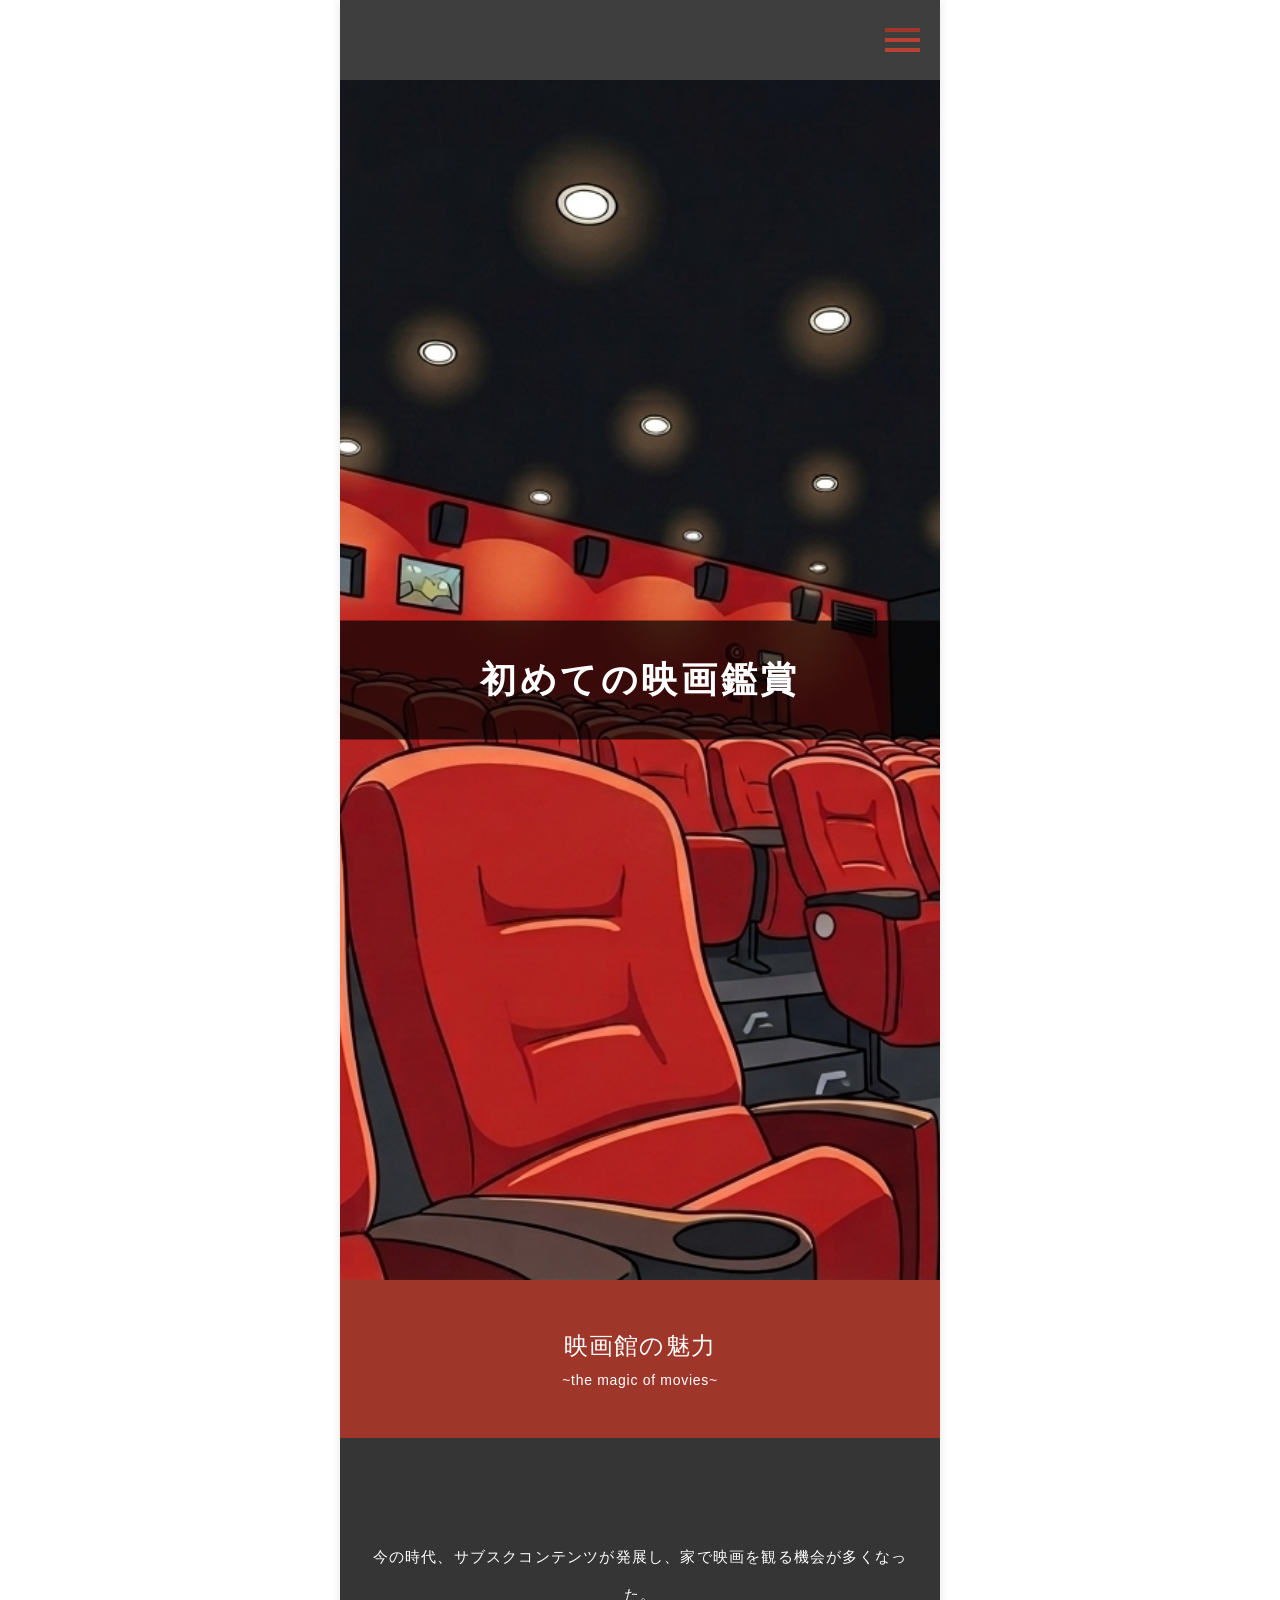
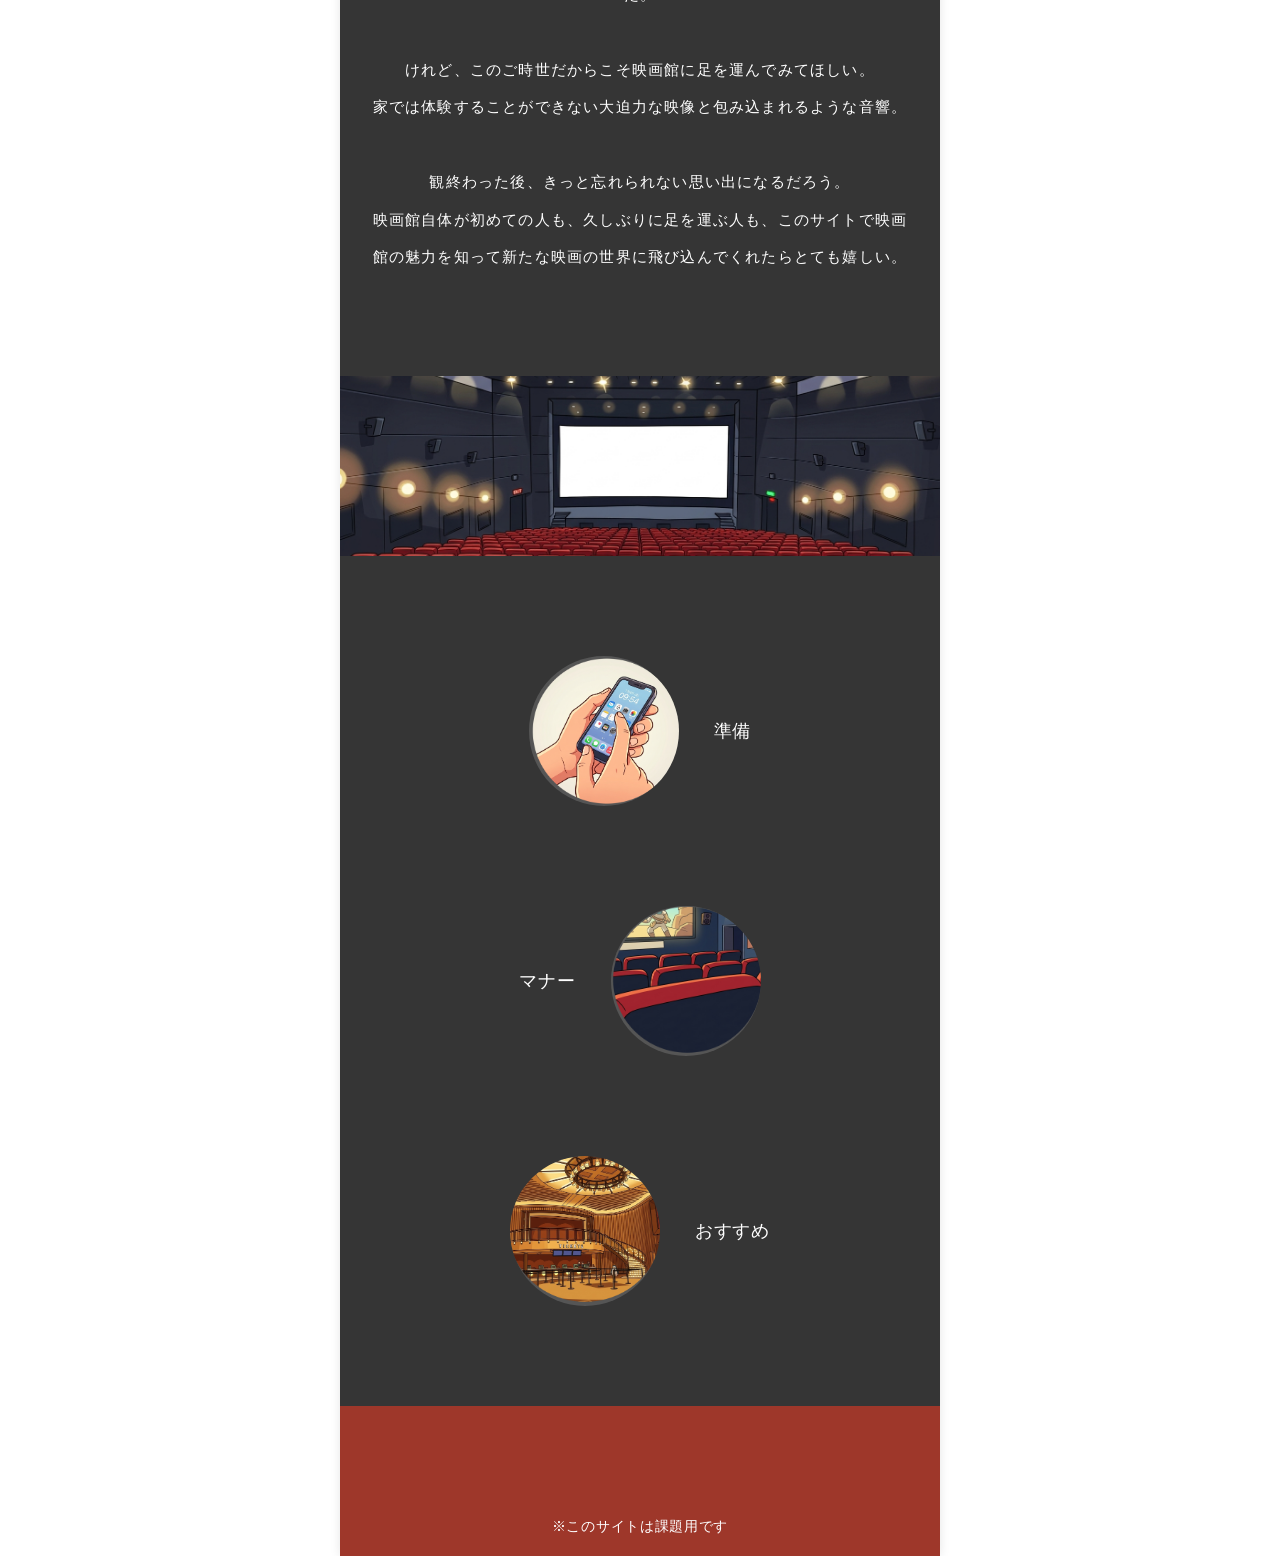
<file: index.html>
<!doctype html>
<html lang="ja">
  <head>
    <meta charset="UTF-8" />
    <meta name="viewport" content="width=device-width, initial-scale=1.0" />
    <title>初めての映画鑑賞</title>

    <link rel="stylesheet" href="style.css" />
  </head>
  <body>
    <!-- 変更後 -->
    <header>
      <a href="#" id="menu-open">menu</a>
    </header>

    <div class="main">
      <h1>初めての映画鑑賞</h1>
    </div>

    <div class="detal">
      <h2>
        映画館の魅力
        <span>~the magic of movies~</span>
      </h2>
      <p>
        今の時代、サブスクコンテンツが発展し、家で映画を観る機会が多くなった。
        <br />
        <br />
        けれど、このご時世だからこそ映画館に足を運んでみてほしい。
        <br />
        家では体験することができない大迫力な映像と包み込まれるような音響。
        <br />
        <br />
        観終わった後、きっと忘れられない思い出になるだろう。
        <br />
        映画館自体が初めての人も、久しぶりに足を運ぶ人も、このサイトで映画館の魅力を知って新たな映画の世界に飛び込んでくれたらとても嬉しい。
      </p>
    </div>

    <div class="menu">
      <ul>
        <li><a href="preparetion.html">準備</a></li>
        <li><a href="manner.html">マナー</a></li>
        <li><a href="recommend.html">おすすめ</a></li>
      </ul>
    </div>

    <!-- 変更後 -->
    <footer>
      <p>※このサイトは課題用です</p>
    </footer>

    <!-- ▼ ここから追加 ▼ -->
    <!-- ポップアップメニュー画面 -->
    <div class="overlay-menu" id="overlay-menu">
      <!-- 左上の閉じるボタン（赤丸に白の×） -->
      <button class="menu-close" id="menu-close"></button>

      <!-- メニューのボタンリンク -->
      <nav class="overlay-nav">
        <ul>
          <li><a href="preparetion.html">準備</a></li>
          <li><a href="manner.html">マナー</a></li>
          <li><a href="recommend.html">おすすめ</a></li>
        </ul>
      </nav>
    </div>

    <!-- メニューを開閉するためのJavaScript -->
    <script>
      const menuOpen = document.getElementById("menu-open");
      const menuClose = document.getElementById("menu-close");
      const overlayMenu = document.getElementById("overlay-menu");

      // menuバー（三本線）をクリックしたとき、メニューを開く
      menuOpen.addEventListener("click", function (e) {
        e.preventDefault(); // #によるページ最上部へのスクロールを防止
        overlayMenu.classList.add("is-active");
      });

      // 「×」ボタンをクリックしたとき、メニューを閉じる
      menuClose.addEventListener("click", function () {
        overlayMenu.classList.remove("is-active");
      });
    </script>
    <!-- ▲ ここまで追加 ▲ -->
  </body>
</html>
</file>
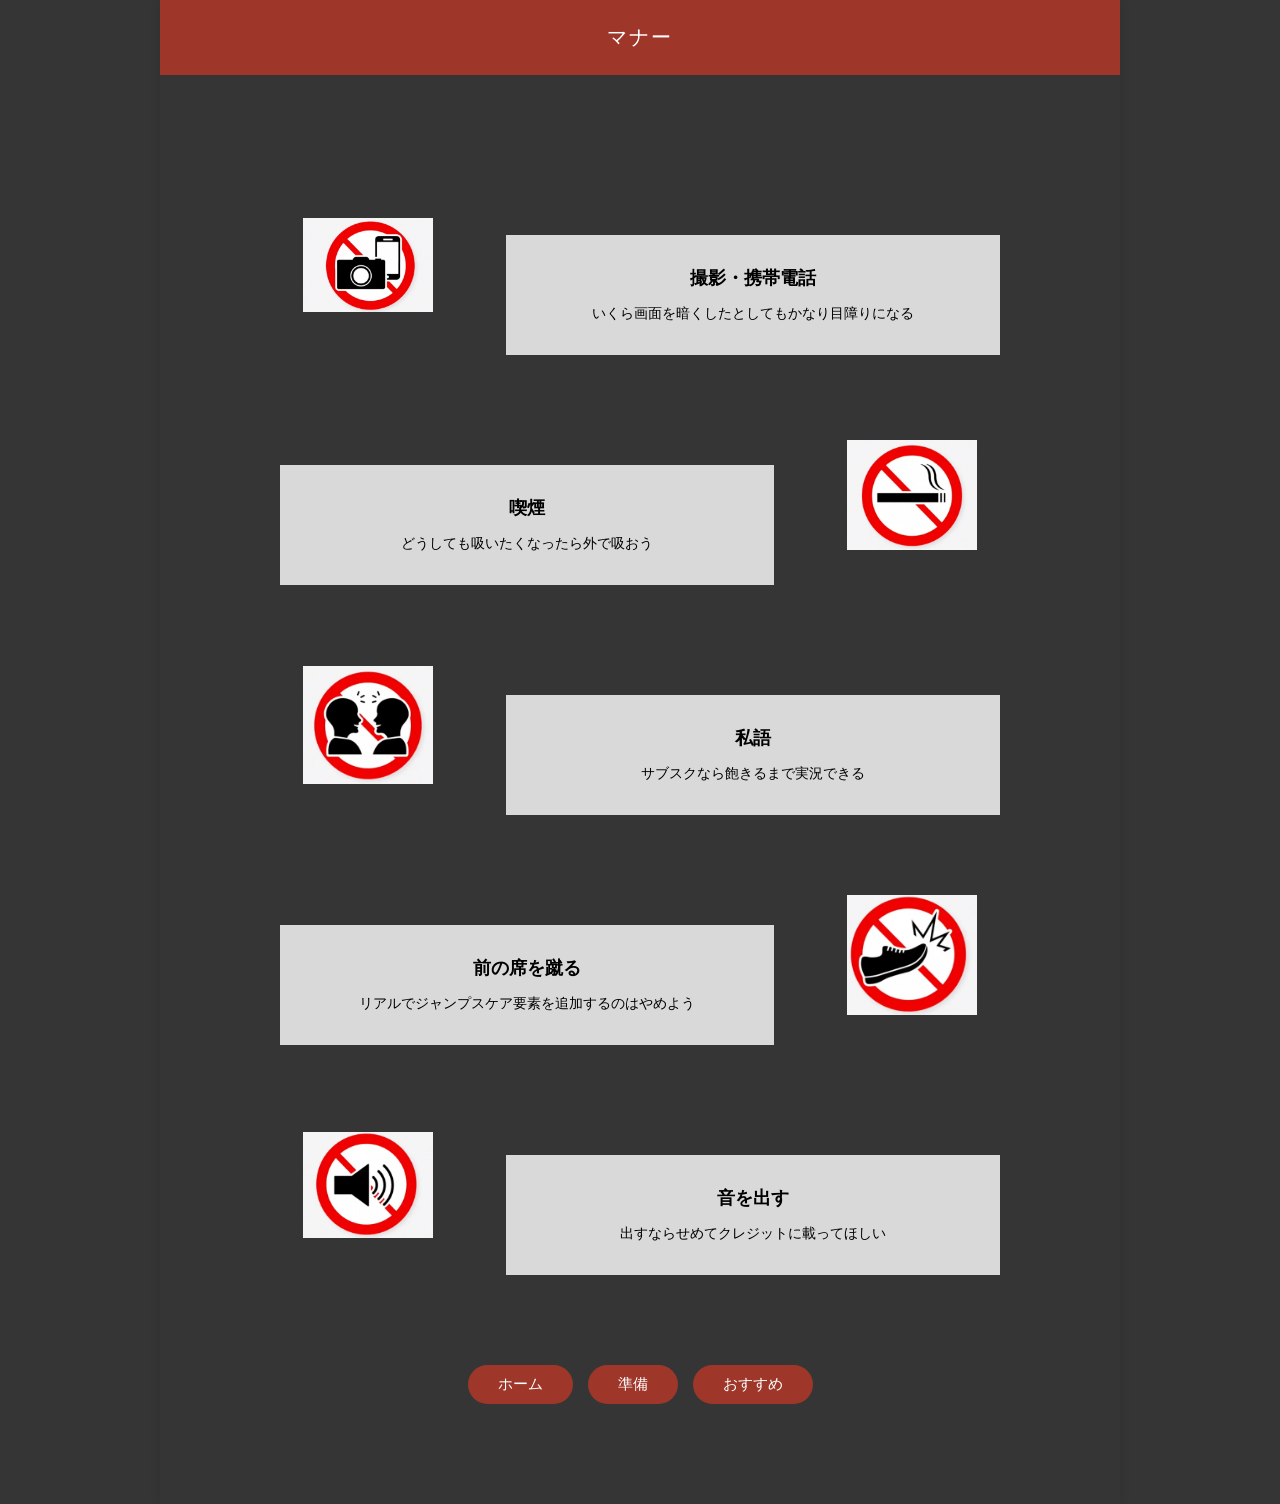
<file: manner.html>
<!doctype html>
<html lang="ja">
  <head>
    <meta charset="UTF-8" />
    <meta name="viewport" content="width=device-width, initial-scale=1.0" />
    <title>マナー - 初めての映画鑑賞</title>
    <link rel="stylesheet" href="manner.css" />
  </head>
  <body>
    <div class="page-title">
      <h1>マナー</h1>
    </div>

    <div class="content-container">
      <div class="manner-item">
        <div class="icon-box">
          <img src="photo.png" alt="撮影・携帯電話禁止" />
        </div>
        <div class="text-box">
          <h3>撮影・携帯電話</h3>
          <p>いくら画面を暗くしたとしてもかなり目障りになる</p>
        </div>
      </div>

      <div class="manner-item">
        <div class="icon-box">
          <img src="smork.png" alt="禁煙" />
        </div>
        <div class="text-box">
          <h3>喫煙</h3>
          <p>どうしても吸いたくなったら外で吸おう</p>
        </div>
      </div>

      <div class="manner-item">
        <div class="icon-box">
          <img src="talk.png" alt="私語禁止" />
        </div>
        <div class="text-box">
          <h3>私語</h3>
          <p>サブスクなら飽きるまで実況できる</p>
        </div>
      </div>

      <div class="manner-item">
        <div class="icon-box">
          <img src="kick.png" alt="前の席を蹴る禁止" />
        </div>
        <div class="text-box">
          <h3>前の席を蹴る</h3>
          <p>リアルでジャンプスケア要素を追加するのはやめよう</p>
        </div>
      </div>

      <div class="manner-item">
        <div class="icon-box">
          <img src="sound.png" alt="音出し禁止" />
        </div>
        <div class="text-box">
          <h3>音を出す</h3>
          <p>出すならせめてクレジットに載ってほしい</p>
        </div>
      </div>

      <div class="bottom-nav">
        <a href="index.html" class="nav-btn">ホーム</a>
        <a href="preparetion.html" class="nav-btn">準備</a>
        <a href="recommend.html" class="nav-btn">おすすめ</a>
      </div>
    </div>
  </body>
</html>
</file>
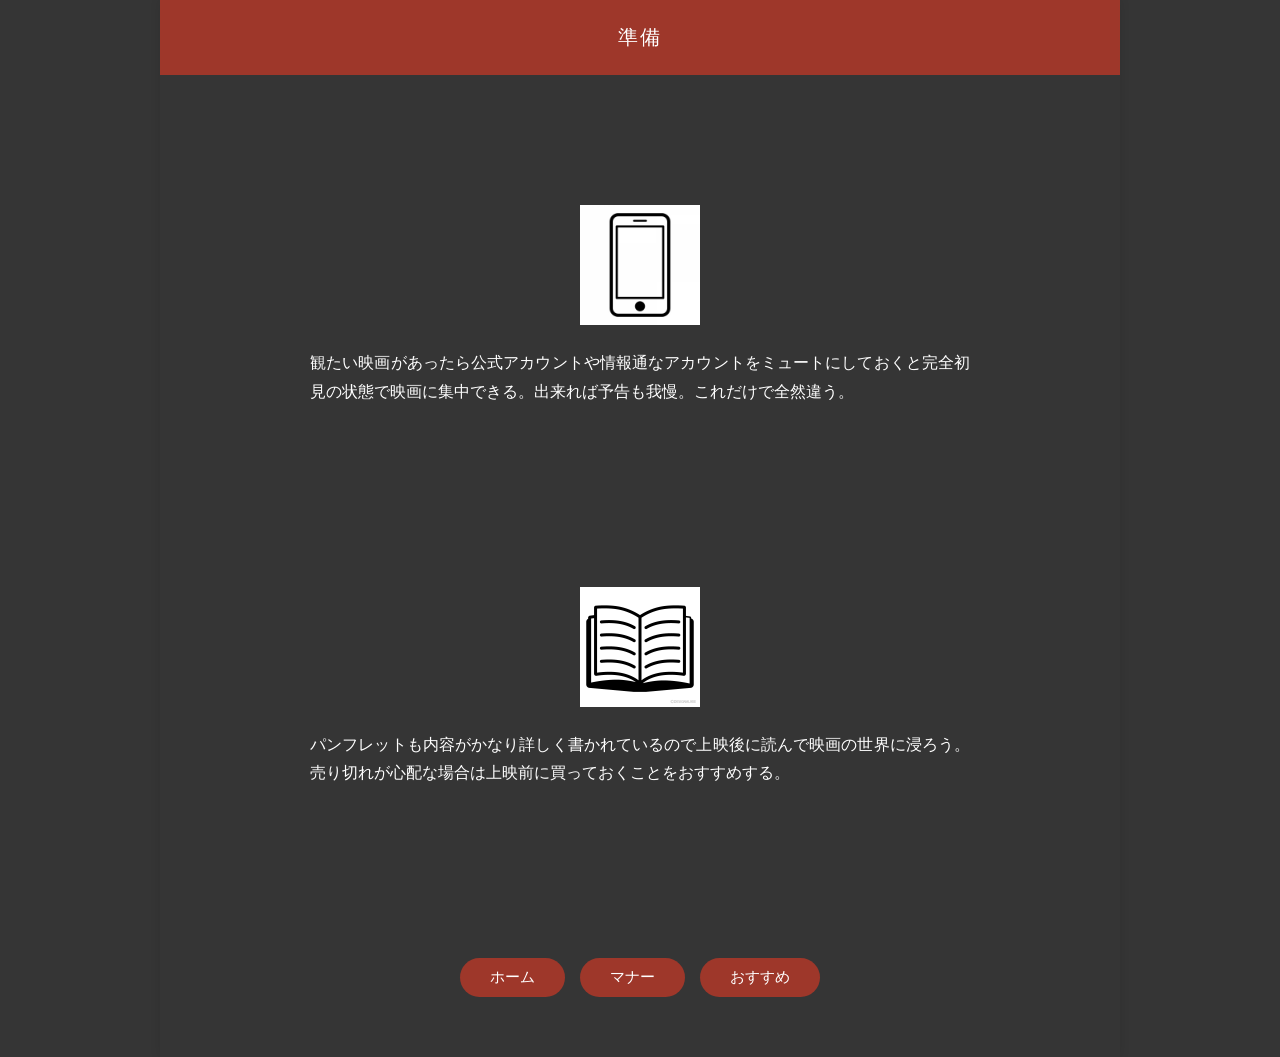
<file: preparetion.html>
<!doctype html>
<html lang="ja">
  <head>
    <meta charset="UTF-8" />
    <meta name="viewport" content="width=device-width, initial-scale=1.0" />
    <title>準備 - 初めての映画鑑賞</title>
    <link rel="stylesheet" href="preparetion.css" />
  </head>
  <body>
    <div class="page-title">
      <h1>準備</h1>
    </div>

    <div class="content-container">
      <div class="section">
        <div class="icon-box">
          <img src="phone.jpeg" alt="スマホ" />
        </div>
        <p>
          観たい映画があったら公式アカウントや情報通なアカウントをミュートにしておくと完全初見の状態で映画に集中できる。出来れば予告も我慢。これだけで全然違う。
        </p>
      </div>

      <div class="section">
        <div class="icon-box">
          <img src="book.png" alt="パンフレット" />
        </div>
        <p>
          パンフレットも内容がかなり詳しく書かれているので上映後に読んで映画の世界に浸ろう。売り切れが心配な場合は上映前に買っておくことをおすすめする。
        </p>
      </div>

      <div class="bottom-nav">
        <a href="index.html" class="nav-btn">ホーム</a>
        <a href="manner.html" class="nav-btn">マナー</a>
        <a href="recommend.html" class="nav-btn">おすすめ</a>
      </div>
    </div>
  </body>
</html>
</file>
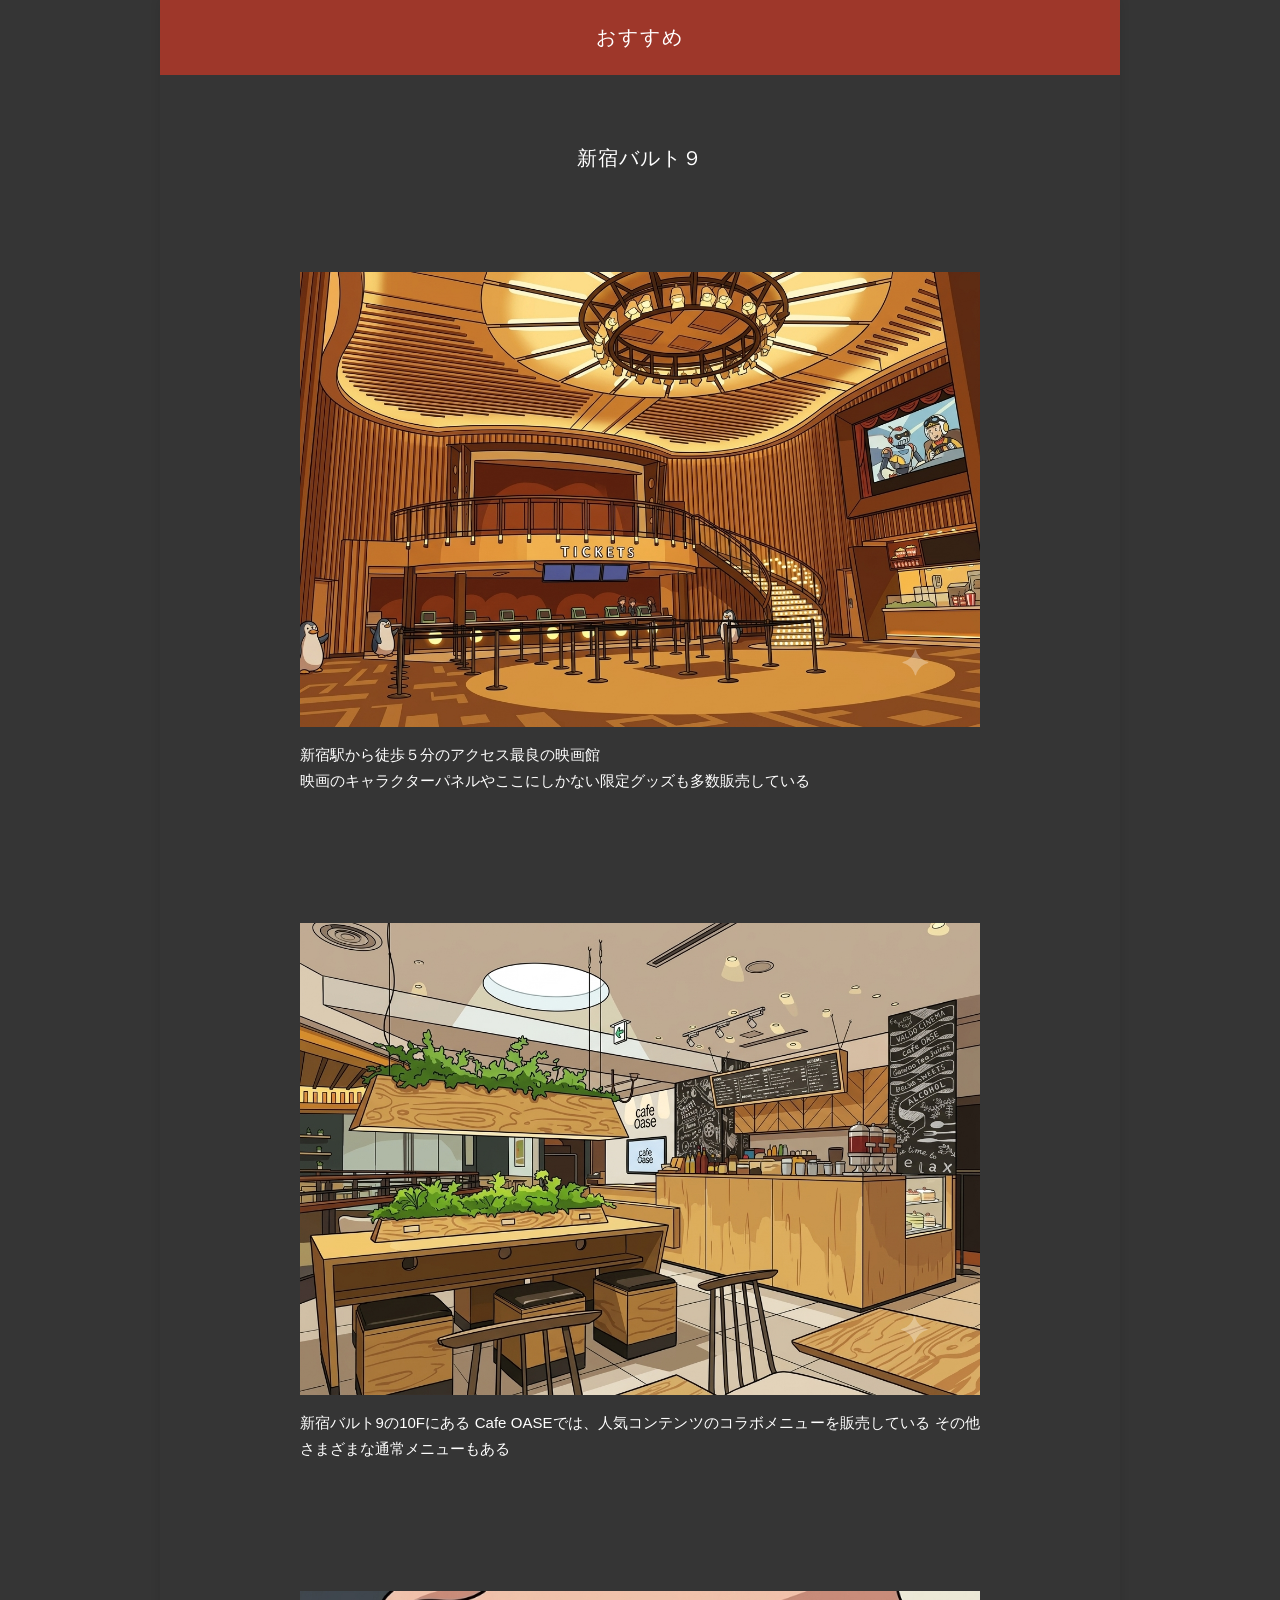
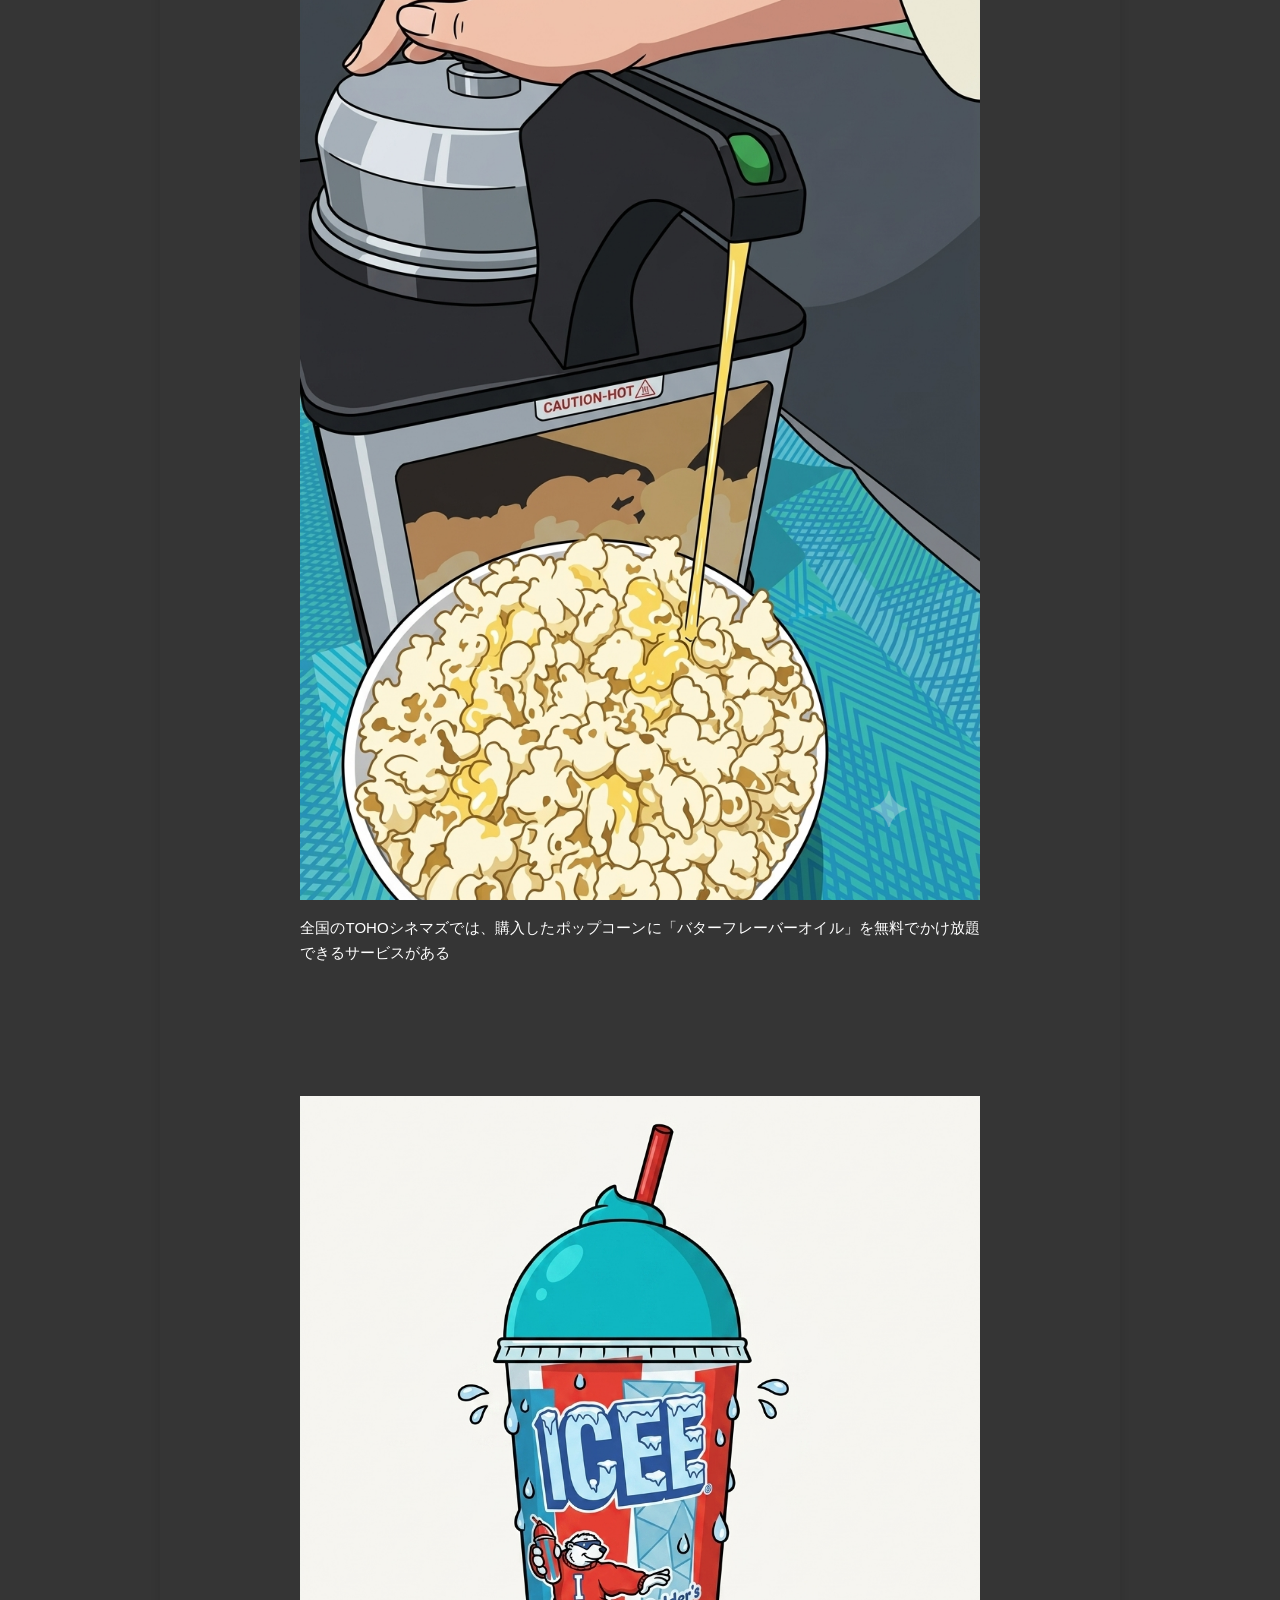
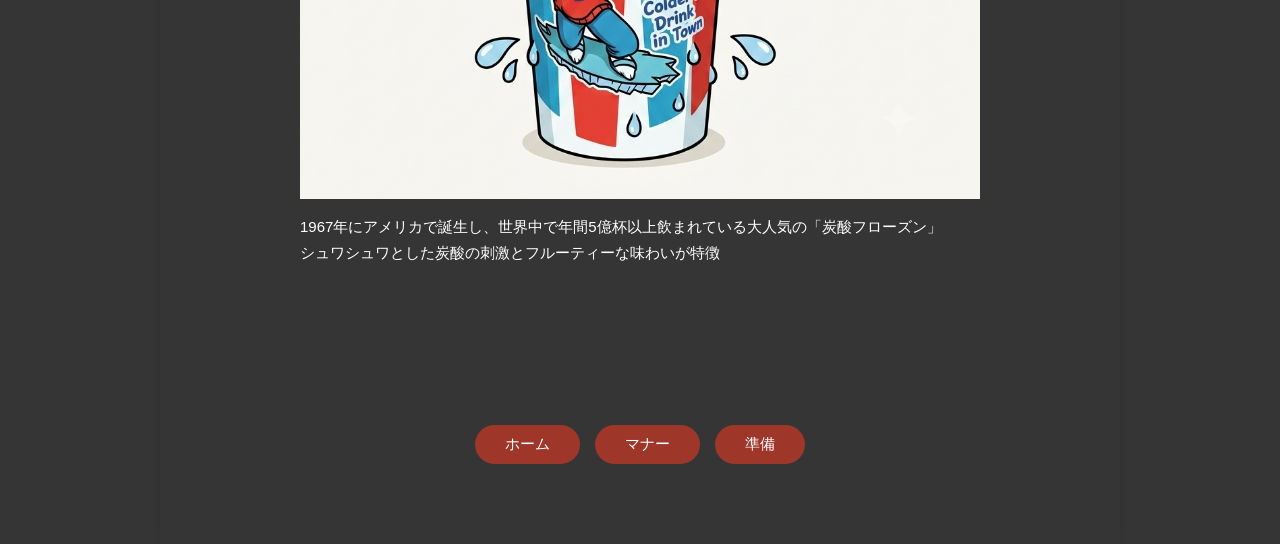
<file: recommend.html>
<!doctype html>
<html lang="ja">
  <head>
    <meta charset="UTF-8" />
    <meta name="viewport" content="width=device-width, initial-scale=1.0" />
    <title>おすすめ - 初めての映画鑑賞</title>
    <link rel="stylesheet" href="recommend.css" />
  </head>
  <body>
    <div class="page-title">
      <h1>おすすめ</h1>
    </div>

    <div class="content-container">
      <h2 class="spot-title">新宿バルト９</h2>

      <div class="recommend-item">
        <div class="image-box">
          <img src="baruto.png" alt="新宿バルト9 ロビー" />
        </div>
        <p class="description">
          新宿駅から徒歩５分のアクセス最良の映画館
          <br />
          映画のキャラクターパネルやここにしかない限定グッズも多数販売している
        </p>
      </div>

      <div class="recommend-item">
        <div class="image-box">
          <img src="cafe.png" alt="Cafe OASE" />
        </div>
        <p class="description">
          新宿バルト9の10Fにある Cafe OASEでは、人気コンテンツのコラボメニューを販売している
          その他さまざまな通常メニューもある
        </p>
      </div>

      <div class="recommend-item">
        <div class="image-box">
          <img src="oil.png" alt="バターフレーバーオイル" />
        </div>
        <p class="description">
          全国のTOHOシネマズでは、購入したポップコーンに「バターフレーバーオイル」を無料でかけ放題できるサービスがある
        </p>
      </div>

      <div class="recommend-item">
        <div class="image-box">
          <img src="icee.png" alt="ICEE" />
        </div>
        <p class="description">
          1967年にアメリカで誕生し、世界中で年間5億杯以上飲まれている大人気の「炭酸フローズン」
          <br />
          シュワシュワとした炭酸の刺激とフルーティーな味わいが特徴
        </p>
      </div>

      <div class="bottom-nav">
        <a href="index.html" class="nav-btn">ホーム</a>
        <a href="manner.html" class="nav-btn">マナー</a>
        <a href="preparetion.html" class="nav-btn">準備</a>
      </div>
    </div>
  </body>
</html>
</file>
<file: style.css>
* {
  box-sizing: border-box;
}

body {
  margin: 0;
  padding: 0;
  font-family: "Helvetica Neue", Arial, "Hiragino Kaku Gothic ProN", "Hiragino Sans", Meiryo, sans-serif;
  background-color: #f5f5f5;
  color: #333;

  max-width: 600px;
  margin: 0 auto;
  background-color: #fff;
  box-shadow: 0 0 10px rgba(0, 0, 0, 0.1);
  transition: max-width 0.3s ease;
}

/* ==========================================
   ヘッダー（ハンバーガーメニュー）
   ========================================== */
header {
  background-color: #3e3e3e;
  height: 80px;
  display: flex;
  align-items: center;
  justify-content: flex-end;
  padding-right: 20px;
}

header li {
  list-style: none;
}

header a {
  display: block;
  width: 35px;
  height: 24px;
  text-indent: -9999px;
  position: relative;
  overflow: hidden;
}

header a::before {
  content: "";
  position: absolute;
  top: 0;
  left: 0;
  width: 100%;
  height: 4px;
  background-color: #9e372a;
  box-shadow:
    0 10px 0#b84335,
    0 20px 0 #b84335;
}

/* ==========================================
   メインエリア（タイトル & グレーボックス）
   ========================================== */

.main {
  /* ▼ 背景画像の設定を追加 */
  background-image: url("main01.png");
  background-size: cover; /* 横縦比を維持したままエリア全体を覆う */
  background-position: center; /* 画像の中心を基準に配置 */
  background-repeat: no-repeat; /* 画像の繰り返しを禁止 */

  /* 既存のスタイル */
  background-color: #fff; /* 画像が読み込めないときのフォールバック */
  position: relative;
  padding-top: 400px;
  padding-bottom: 800px;
  text-align: center;
}
.main h1 {
  font-size: 36px;
  font-weight: bold;
  color: #fff;
  letter-spacing: 0.1em;

  /* ▼ ここから追加・変更 ▼ */
  background-color: rgba(0, 0, 0, 0.7); /* 不透明度70%の暗い帯（黒の透過） */
  padding: 35px 0; /* 帯の上下のゆとり（お好みで調整） */
  margin: 0;

  /* 背景画像に対して上下中央に帯を配置する設定 */
  position: absolute;
  top: 50%;
  left: 0;
  width: 100%;
  transform: translateY(-50%);
  /* ▲ ここまで追加・変更 ▲ */
}

/* ==========================================
   詳細エリア（映画館の魅力）
   ========================================== */
/* ==========================================
   詳細エリア（映画館の魅力）
   ========================================== */
.detal {
  background-color: #353535;
}

.detal h2 {
  background-color: #9e372a;
  color: #fff;
  margin: 0;
  padding: 50px 0;
  text-align: center;
  font-size: 24px;
  font-weight: normal;
  letter-spacing: 0.05em;
}

/* ▼ ここから追加 ▼ */
.detal h2 span {
  display: block; /* 改行して「映画館の魅力」の下に配置する */
  font-size: 14px; /* サブタイトル用の小さめなサイズ */
  margin-top: 10px; /* 上の日本語とのすき間 */
  letter-spacing: 0.05em; /* 文字の横幅の間隔 */
}

.detal p {
  color: #fff;
  font-size: 15px;
  line-height: 2.5; /* ★ 1.8 から 2.5 に変更（行間を広げる） */
  letter-spacing: 0.08em; /* ★ 追加：文字と文字の間隔を少し広げて上品に */
  margin: 50px auto;
  padding: 50px 25px;
  text-align: center;
}

.detal::after {
  content: "";
  display: block;
  width: 100%;
  height: 180px;
  background-image: url("main02.png");
  background-size: cover;
  background-position: center;
}

/* ==========================================
   メニューエリア（準備・マナー・おすすめ）
   ========================================== */
.menu {
  background-color: #353535;
  padding: 100px 50px 100px;
}

.menu ul {
  list-style: none;
  padding: 0;
  margin: 0;
}

.menu li {
  margin-bottom: 100px;
  display: flex;
  justify-content: center;
}

.menu li:last-child {
  margin-bottom: 0;
}

.menu li a {
  display: flex;
  align-items: center;
  gap: 35px;
  color: #fff;
  text-decoration: none;
  font-size: 18px;
  letter-spacing: 0.05em;
}

.menu li a::before {
  content: "";
  width: 150px;
  height: 150px;
  border-radius: 50%;
  background-size: cover;
  background-position: center;
  background-color: #555;
  flex-shrink: 0;
  /* ▼ 既存のコード ▼ */
  transition: opacity 0.3s ease; /* ホバー時のスムーズな変化のため */
  /* ▲ 既存のコード ▲ */
}

/* 1. 準備 */
.menu li:nth-child(1) a::before {
  background-image: url("manner.png");
}

/* 2. マナー */
.menu li:nth-child(2) a {
  flex-direction: row-reverse;
}
.menu li:nth-child(2) a::before {
  background-image: url("manner02.png");
}

/* 3. おすすめ */
.menu li:nth-child(3) a::before {
  background-image: url("baruto02.png");
}

/* ▼ 既存のコード ▼ */
/* ホバー時の不透明度変更 */
.menu li a:hover::before {
  opacity: 0.5; /* 不透明度を50%に変更 */
}
/* ▲ 既存のコード ▲ */

/* ==========================================
   フッター
   ========================================== */
footer {
  background-color: #9e372a;
  height: 150px;

  display: flex;
  justify-content: center; /* 横方向の真ん中に配置 */
  align-items: flex-end; /* 縦方向の下側に配置 */
  padding-bottom: 20px; /* 画面のギリギリにならないよう、下からの余白を取る */
}

footer p {
  color: #fff; /* 文字色を白に */
  margin: 0;
  font-size: 14px; /* 注意書きなので少し小さめのサイズに */
  letter-spacing: 0.05em; /* 読みやすいように文字間隔を少し空ける */
}

/* ==========================================
   PCサイズ（画面幅768px以上）の設定
   ========================================== */
@media (min-width: 1401px) {
  body {
    max-width: 2560px;
  }

  .main {
    /* ▼ ここを変更 ▼ */
    padding-top: 0; /* スマホ用の余白をリセット */
    padding-bottom: 0; /* スマホ用の余白をリセット */
    height: 1300px; /* ★ここでお好みの縦幅に調整してください（数値を大きくすると広がります） */

    /* ※もし画面の高さに合わせて可変させたい場合は、
       height: 85vh; （画面の高さの85%）のように指定するのも今っぽくておすすめです */
  }
  .main::before {
    height: 160px;
    width: 40%;
  }
  .main::after {
    top: 100px;
    height: 180px;
    width: 40%;
  }

  .detal p {
    font-size: 15px;
    padding: 100px 15%;
  }
  .detal::after {
    height: 350px;
  }

  .menu ul {
    display: flex;
    justify-content: space-around;
    gap: 15px;
  }

  .menu li {
    margin-bottom: 0;
  }

  .menu li a {
    flex-direction: column !important;
    gap: 15px;
    font-size: 18px;
  }
}
/* ==========================================
   ポップアップメニュー（追加分）
   ========================================== */
.overlay-menu {
  position: fixed;
  top: 0;
  left: 50%;
  transform: translateX(-50%);
  width: 100%;
  max-width: 1400px; /* bodyの初期max-widthに合わせる */
  height: 100%;
  background-color: #555; /* 画像のような白い背景 */
  z-index: 1000;
  display: flex;
  flex-direction: column;
  align-items: center;
  justify-content: center;

  /* 初期状態は非表示（透明） */
  opacity: 0;
  pointer-events: none;
  /* ▼ ここから追加・変更 ▼ */
  transition:
    opacity 0.3s ease,
    background-color 0.3s ease; /* 追加: background-colorの遷移も追加 */
}

/* メニュー全体へのホバー効果 (追加) */
.overlay-menu:hover {
  background-color: #555; /* ホバー時に背景色を少し暗くする */
}
/* ▲ ここまで追加・変更 ▲ */

/* メニュー表示用のクラス（JSで付け外しする） */
.overlay-menu.is-active {
  opacity: 1;
  pointer-events: auto;
}

/* 閉じるボタン（左上の赤丸に白の×） */
.menu-close {
  position: absolute;
  top: 40px;
  left: 40px;
  width: 60px;
  height: 60px;
  border-radius: 50%;
  background-color: #9e372a;
  color: #fff;
  border: none;
  font-size: 32px;
  cursor: pointer;
  display: flex;
  align-items: center;
  justify-content: center;
  line-height: 1;
  /* ▼ ここから追加・変更 ▼ */
  transition: background-color 0.3s ease; /* 追加: スムーズな遷移 */
}

/* 閉じるボタンのホバー効果 (追加) */
.menu-close:hover {
  background-color: #b84335; /* ホバー時の背景色 (overlay-navと同じ) */
}

/* ▼ ここから追加：CSSで綺麗な白い「×」を描画する ▼ */
.menu-close::before,
.menu-close::after {
  content: "";
  position: absolute;
  top: 50%;
  left: 50%;
  width: 30px; /* ×の線の長さ */
  height: 3px; /* ×の線の太さ */
  background-color: #fff; /* バツの色（白） */
  border-radius: 2px; /* 線の両端を少し丸くして柔らかい印象に */
}

/* 1本目を45度傾ける */
.menu-close::before {
  transform: translate(-50%, -50%) rotate(45deg);
}

/* 2本目を逆方向に45度傾ける */
.menu-close::after {
  transform: translate(-50%, -50%) rotate(-45deg);
}
/* ▲ ここまで追加 ▲ */

/* ▲ ここまで追加・変更 ▲ */

/* ナビゲーションの配置 */
.overlay-nav ul {
  list-style: none;
  padding: 0;
  margin: 0;
  display: flex;
  flex-direction: column;
  gap: 50px; /* ボタン同士の縦の隙間 */
  align-items: center;
}

/* 各ボタンのスタイル（赤背景・強めの角丸・白文字） */
.overlay-nav li a {
  display: flex;
  align-items: center;
  justify-content: center;
  width: 220px; /* ボタンの横幅 */
  height: 80px; /* ボタンの縦幅 */
  background-color: #9e372a;
  color: #fff;
  text-decoration: none;
  font-size: 26px;
  font-weight: bold;
  border-radius: 25px; /* 画像のようなしっかりとした角丸 */
  box-shadow: 0 4px 10px rgba(0, 0, 0, 0.05);
  transition: background-color 0.2s;
}

/* ボタンにマウスを乗せたときのふわっとした変化 */
.overlay-nav li a:hover {
  background-color: #b84335;
}

/* PCサイズ（画面幅768px以上）の時のメニュー幅調整 */
@media (min-width: 2000px) {
  .overlay-menu {
    max-width: 2560px; /* PC時のbodyの幅に合わせる */
  }
}
</file>
<file: manner.css>
/* ==========================================
   全体のリセット & 基本設定
   ========================================== */
* {
  box-sizing: border-box;
}

body {
  margin: 0;
  padding: 0;
  font-family: "Helvetica Neue", Arial, "Hiragino Kaku Gothic ProN", "Hiragino Sans", Meiryo, sans-serif;
  background-color: #f5f5f5;
  color: #fff;

  max-width: 450px;
  margin: 0 auto;
  background-color: #353535; /* 背景は濃いグレー */
  box-shadow: 0 0 10px rgba(0, 0, 0, 0.1);
  min-height: 100vh;
  display: flex;
  flex-direction: column;
}

/* ==========================================
   上部のタイトルバー
   ========================================== */
.page-title {
  background-color: #9e372a;
  text-align: center;
  padding: 24px 0;
}

.page-title h1 {
  margin: 0;
  font-size: 20px;
  font-weight: normal;
  letter-spacing: 0.1em;
}

/* ==========================================
   メインコンテンツエリア
   ========================================== */
.content-container {
  padding: 40px 20px;
  flex-grow: 1;
  display: flex;
  flex-direction: column;
  gap: 35px; /* 各マナー同士の隙間 */
}

/* マナー項目の外枠 */
.manner-item {
  display: flex;
  align-items: center;
  justify-content: space-between;
  gap: 15px;
}

/* 💡ここがポイント！偶数番目(2つ目、4つ目)の項目だけ、左右を自動で反転させます */
.manner-item:nth-child(even) {
  flex-direction: row-reverse;
}

/* イラストが入る丸枠 */
.icon-box {
  width: 35%;
  display: flex;
  justify-content: center;
  align-items: center;
}

.icon-box img {
  width: 100%;
  max-width: 100px;
  height: auto;
}

/* グレーのテキストボックス */
.text-box {
  background-color: #d9d9d9; /* デザイン案通りの薄いグレー */
  color: #000; /* 文字色は黒 */
  width: 60%;
  padding: 50px 12px;
  margin-top: 60px;
  text-align: center;
  min-height: 120px; /* ボックスの大きさをある程度揃える */
  display: flex;
  flex-direction: column;
  justify-content: center;
}

.text-box h3 {
  margin: 0 0 8px 0;
  font-size: 15px;
  font-weight: bold;
}

.text-box p {
  margin: 0;
  font-size: 12px;
  line-height: 1.6;
}

/* ==========================================
   下部のナビゲーションボタン
   ========================================== */
.bottom-nav {
  display: flex;
  justify-content: center;
  gap: 15px;
  margin-top: auto;
  padding-top: 40px;
}

.nav-btn {
  background-color: #9e372a;
  color: #fff;
  text-decoration: none;
  font-size: 13px;
  padding: 8px 20px;
  border-radius: 20px;
  transition: opacity 0.2s ease;
}

.nav-btn:hover {
  opacity: 0.8;
}

/* ==========================================
   PCサイズ（画面幅768px以上）の設定
   ========================================== */
@media (min-width: 768px) {
  body {
    max-width: 960px;
  }

  .content-container {
    padding: 100px 120px;
    gap: 50px;
  }

  .manner-item {
    gap: 50px;
  }

  .icon-box {
    width: 25%;
  }
  .icon-box img {
    max-width: 130px;
  }

  .text-box {
    width: 70%;
    padding: 25px 40px;
  }

  .text-box h3 {
    font-size: 18px;
    margin-bottom: 12px;
  }

  .text-box p {
    font-size: 14px;
  }

  .nav-btn {
    font-size: 15px;
    padding: 10px 30px;
  }
}
</file>
<file: preparetion.css>
/* ==========================================
   全体のリセット & 基本設定
   ========================================== */
* {
  box-sizing: border-box;
}

body {
  margin: 0;
  padding: 0;
  font-family: "Helvetica Neue", Arial, "Hiragino Kaku Gothic ProN", "Hiragino Sans", Meiryo, sans-serif;
  background-color: #f5f5f5; /* 画面外の背景 */
  color: #fff; /* 文字色はすべて白 */

  /* スマホサイズを基準に中央配置 */
  max-width: 450px;
  margin: 0 auto;
  background-color: #353535; /* サイト全体の背景（濃いグレー） */
  box-shadow: 0 0 10px rgba(0, 0, 0, 0.1);
  min-height: 100vh;
  display: flex;
  flex-direction: column;
}

/* ==========================================
   上部のタイトルバー
   ========================================== */
.page-title {
  background-color: #9e372a; /* トップページと合わせた赤錆色 */
  text-align: center;
  padding: 24px 0;
}

.page-title h1 {
  margin: 0;
  font-size: 20px;
  font-weight: normal;
  letter-spacing: 0.1em;
}

/* ==========================================
   メインコンテンツエリア
   ========================================== */
.content-container {
  padding: 60px 35px 40px;
  flex-grow: 1;
  display: flex;
  flex-direction: column;
}

.section {
  text-align: center;
  margin-bottom: 60px;
}

.icon-box {
  margin-top: 50px;
  margin-bottom: 20px;
}

.icon-box img {
  width: 120px; /* アイコンの大きさを調整 */
  height: auto;
  display: inline-block;
}

.section p {
  font-size: 14px;
  line-height: 1.8;
  margin-bottom: 70px;
  text-align: justify; /* 両端を綺麗に揃える */
}

/* ==========================================
   下部のナビゲーションボタン
   ========================================== */
.bottom-nav {
  display: flex;
  justify-content: center;
  gap: 15px;
  margin-top: auto; /* コンテンツが少なくても最下部に固定 */
  padding-top: 40px;
}

.nav-btn {
  background-color: #9e372a;
  color: #fff;
  text-decoration: none;
  font-size: 13px;
  padding: 8px 20px;
  border-radius: 20px; /* 丸みをつけてカプセル型に */
  transition: opacity 0.2s ease;
}

.nav-btn:hover {
  opacity: 0.8; /* マウスを乗せたときに少し透明にする効果 */
}

/* ==========================================
   PCサイズ（画面幅768px以上）の設定
   ========================================== */
@media (min-width: 768px) {
  body {
    max-width: 960px; /* トップページのPC幅と統一 */
  }

  .content-container {
    padding: 80px 150px 60px; /* PCでは左右の余白を広くして読みやすく */
  }

  .section p {
    font-size: 16px; /* PC用に文字サイズを少し大きく */
  }

  .nav-btn {
    font-size: 15px;
    padding: 10px 30px;
  }
}
</file>
<file: recommend.css>
/* ==========================================
   全体のリセット & 基本設定
   ========================================== */
* {
  box-sizing: border-box;
}

body {
  margin: 0;
  padding: 0;
  font-family: "Helvetica Neue", Arial, "Hiragino Kaku Gothic ProN", "Hiragino Sans", Meiryo, sans-serif;
  background-color: #f5f5f5;
  color: #fff; /* 文字色はすべて白 */

  max-width: 450px;
  margin: 0 auto;
  background-color: #353535; /* 背景は濃いグレー */
  box-shadow: 0 0 10px rgba(0, 0, 0, 0.1);
  min-height: 100vh;
  display: flex;
  flex-direction: column;
}

/* ==========================================
   上部のタイトルバー
   ========================================== */
.page-title {
  background-color: #9e372a;
  text-align: center;
  padding: 24px 0;
}

.page-title h1 {
  margin: 0;
  font-size: 20px;
  font-weight: normal;
  letter-spacing: 0.1em;
}

/* ==========================================
   メインコンテンツエリア
   ========================================== */
.content-container {
  padding: 30px 25px 40px;
  flex-grow: 1;
  display: flex;
  flex-direction: column;
}

/* 「新宿バルト９」などの大きな見出し */
.spot-title {
  font-size: 20px;
  font-weight: normal;
  text-align: center;
  margin: 20px 0 30px 0;
  letter-spacing: 0.05em;
}

/* 各おすすめ項目のまとまり */
.recommend-item {
  margin-bottom: 60px;
}

/* 画像を横幅いっぱいにする枠 */
.image-box {
  width: 100%;
  margin-bottom: 15px;
}

.image-box img {
  width: 100%;
  height: auto;
  display: block;
}

/* 説明文 */
.description {
  font-size: 14px;
  line-height: 1.7;
  margin: 0;
  text-align: justify; /* 両端を揃えて綺麗に見せる */
}

/* ==========================================
   下部のナビゲーションボタン
   ========================================== */
.bottom-nav {
  display: flex;
  justify-content: center;
  gap: 15px;
  margin-top: auto; /* コンテンツが長くても最下部に綺麗に収まる */
  padding-top: 30px;
}

.nav-btn {
  background-color: #9e372a;
  color: #fff;
  text-decoration: none;
  font-size: 13px;
  padding: 8px 20px;
  border-radius: 20px;
  transition: opacity 0.2s ease;
}

.nav-btn:hover {
  opacity: 0.8;
}

/* ==========================================
   PCサイズ（画面幅768px以上）の設定
   ========================================== */
@media (min-width: 768px) {
  body {
    max-width: 960px;
  }

  .content-container {
    padding: 50px 140px 80px;
  }

  .spot-title {
    font-size: 20px;
    margin-bottom: 100px;
  }

  .recommend-item {
    margin-bottom: 130px;
  }

  .description {
    font-size: 15px;
  }

  .nav-btn {
    font-size: 15px;
    padding: 10px 30px;
  }
}
</file>
